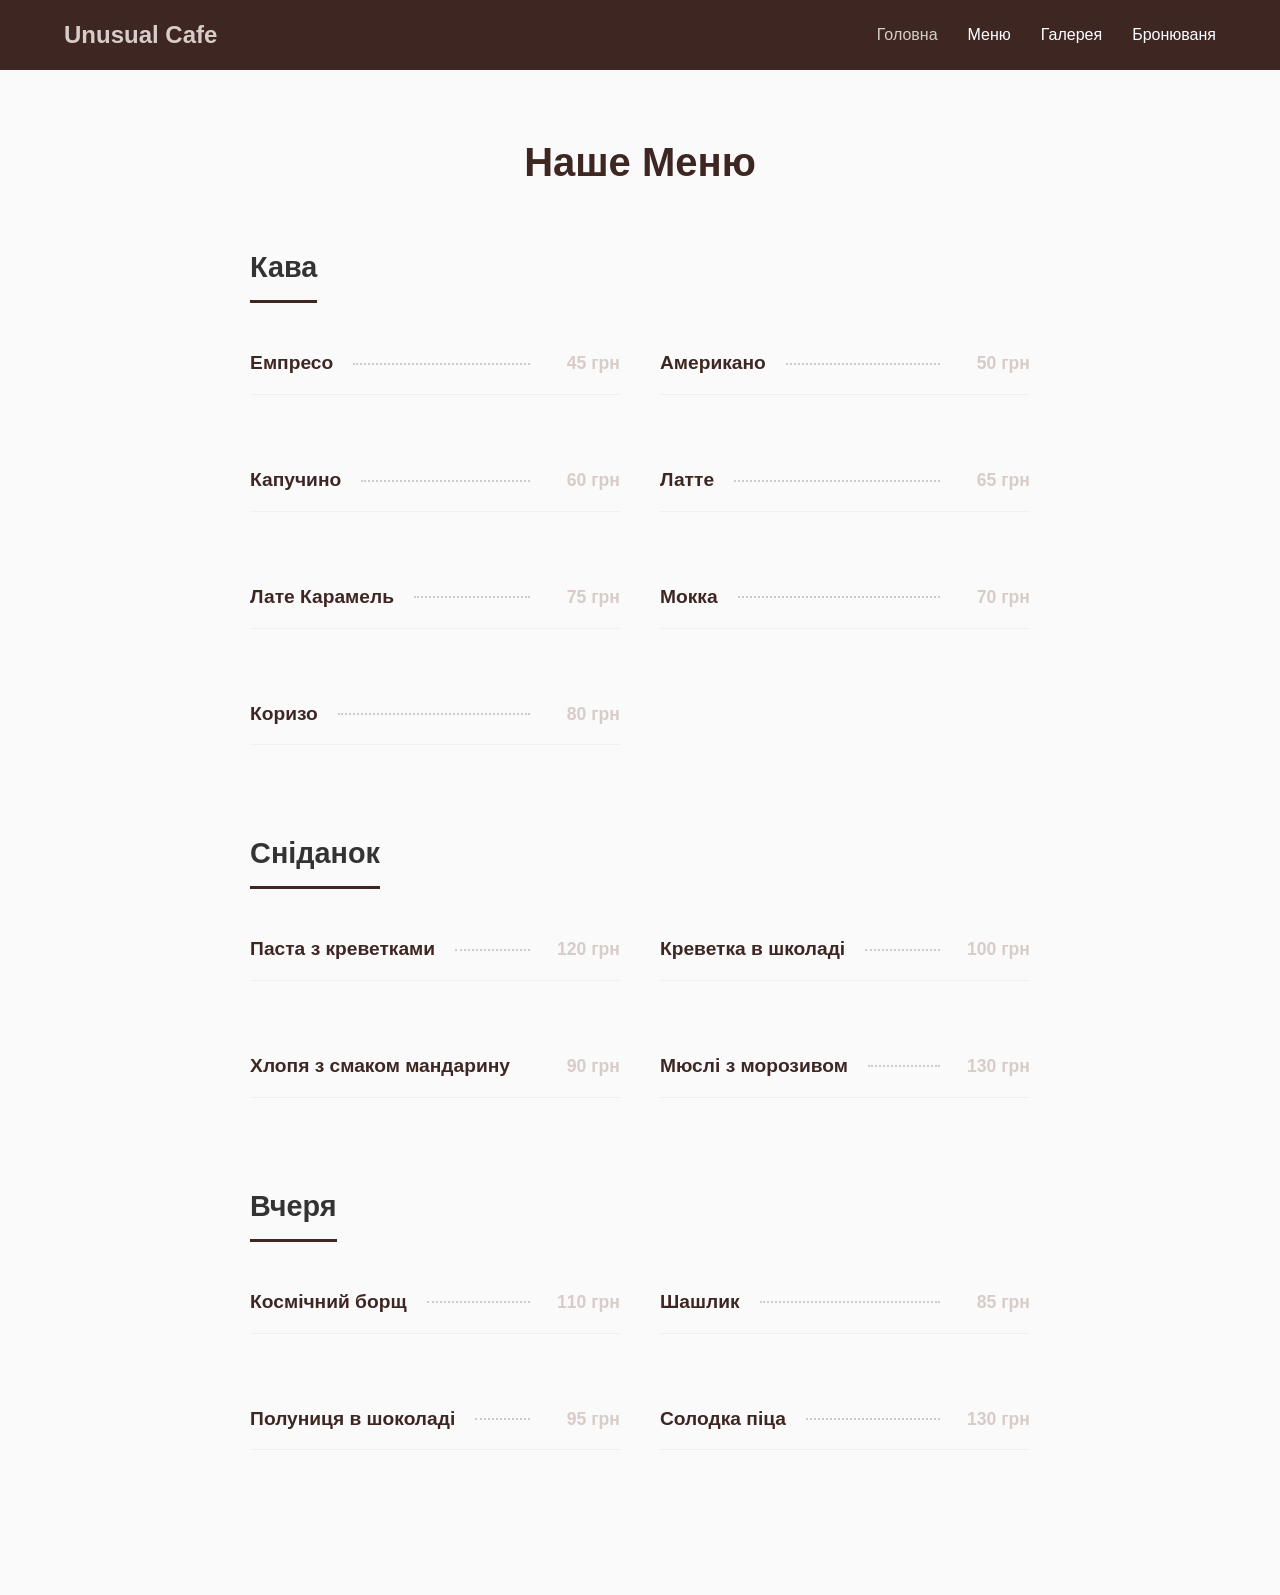
<file: menu.html>
<!DOCTYPE html>
<html lang="en">
  <head>
    <meta charset="UTF-8" />
    <meta name="viewport" content="width=device-width, initial-scale=1.0" />
    <meta http-equiv="X-UA-Compatible" content="ie=edge" />
    <title>HTML + CSS</title>
    <link rel="stylesheet" href="styles.css" />
  </head>
  <body>
    <header class="navbar">
      <div class="logo">Unusual Cafe</div>
      <button class="hamburger" id="hamburger">
        <span></span>
        <span></span>
        <span></span>
      </button>
      <nav class="nav-menu" id="navMenu">
        <a href="index.html" class="active">Головна</a>
        <a href="menu.html">Меню</a>
        <a href="gallery.html">Галерея</a>
        <a href="booking.html">Бронюваня</a>
      </nav>
    </header>
    <main class="menu-container">
      <h1>Наше Меню</h1>
      <section class="menu-section">
          <h2> Кава</h2>
          <ul class="menu-list">
              <li class="menu-item">
                  <span class="dish-name">Емпресо</span>
                  <span class="dots"></span>
                  <span class="dish-price">45 грн</span>
              </li>
              <li class="menu-item">
                  <span class="dish-name">Американо</span>
                  <span class="dots"></span>
                  <span class="dish-price">50 грн</span>
              </li>
              <li class="menu-item">
                  <span class="dish-name">Капучино</span>
                  <span class="dots"></span>
                  <span class="dish-price">60 грн</span>
              </li>
              <li class="menu-item">
                  <span class="dish-name">Латте</span>
                  <span class="dots"></span>
                  <span class="dish-price">65 грн</span>
              </li>
              <li class="menu-item">
                  <span class="dish-name">Лате Карамель</span>
                  <span class="dots"></span>
                  <span class="dish-price">75 грн</span>
              </li>
              <li class="menu-item">
                  <span class="dish-name">Мокка</span>
                  <span class="dots"></span>
                  <span class="dish-price">70 грн</span>
              </li>
              <li class="menu-item">
                  <span class="dish-name">Коризо</span>
                  <span class="dots"></span>
                  <span class="dish-price">80 грн</span>
              </li>
          </ul>
      </section>

      <section class="menu-section">
          <h2> Сніданок</h2>
          <ul class="menu-list">
              <li class="menu-item">
                  <span class="dish-name">Паста з креветками</span>
                  <span class="dots"></span>
                  <span class="dish-price">120 грн</span>
              </li>
              <li class="menu-item">
                  <span class="dish-name">Креветка в школаді</span>
                  <span class="dots"></span>
                  <span class="dish-price">100 грн</span>
              </li>
              <li class="menu-item">
                  <span class="dish-name">Хлопя з смаком мандарину</span>
                  <span class="dots"></span>
                  <span class="dish-price">90 грн</span>
              </li>
              <li class="menu-item">
                  <span class="dish-name">Мюслі з морозивом</span>
                  <span class="dots"></span>
                  <span class="dish-price">130 грн</span>
              </li>
          </ul>
      </section>
      <section class="menu-section">
       
    <section class="menu-section">
      <h2>Вчеря</h2>
      <ul class="menu-list">
          <li class="menu-item">
              <span class="dish-name">Космічний борщ</span>
              <span class="dots"></span>
              <span class="dish-price">110 грн</span>
          </li>
          <li class="menu-item">
              <span class="dish-name">Шашлик</span>
              <span class="dots"></span>
              <span class="dish-price">85 грн</span>
          </li>
          <li class="menu-item">
              <span class="dish-name">Полуниця в шоколаді</span>
              <span class="dots"></span>
              <span class="dish-price">95 грн</span>
          </li>
          <li class="menu-item">
              <span class="dish-name">Солодка піца</span>
              <span class="dots"></span>
              <span class="dish-price">130 грн</span>
          </li>
      </ul>
  </section>
  </body>
</html>
</file>
<file: styles.css>
:root {
  --primary-color: #3e2723;
  --accent-color: #d7ccc8;
  --text-color: #333;
  --bg-color: #fafafa;
}

* {
  box-sizing: border-box;
  margin: 0;
  padding: 0;
}

body {
  font-family: "Segoe UI", Tahoma, Geneva, Verdana, sans-serif;
  background-color: var(--bg-color);
  color: var(--text-color);
  line-height: 1.6;
  display: flex;
  flex-direction: column;
  min-height: 100vh;
}

.navbar {
  display: flex;
  justify-content: space-between;
  align-items: center;
  padding: 1rem 5%;
  background-color: var(--primary-color);
  color: #fff;
  position: sticky;
  top: 0;
  z-index: 100;
}

.logo {
  font-size: 1.5rem;
  font-weight: bold;
  color: var(--accent-color);
}

.hamburger {
  display: none;
  flex-direction: column;
  background: none;
  border: none;
  cursor: pointer;
  padding: 8px;
}

.hamburger span {
  width: 25px;
  height: 3px;
  background-color: #fff;
  margin: 5px 0;
  transition: all 0.3s ease;
  border-radius: 2px;
}

.hamburger.active span:nth-child(1) {
  transform: rotate(45deg) translate(10px, 10px);
}

.hamburger.active span:nth-child(2) {
  opacity: 0;
}

.hamburger.active span:nth-child(3) {
  transform: rotate(-45deg) translate(10px, -10px);
}

.nav-menu {
  display: flex;
  gap: 30px;
}

.nav-menu a {
  color: #fff;
  text-decoration: none;
  font-weight: 500;
  transition: color 0.3s;
}

.nav-menu a:hover,
.nav-menu a.active {
  color: var(--accent-color);
}

.parallax {
  background-image: url("./Img/pexels-haleyve-3968061.jpg");
  height: 100vh;
  background-attachment: fixed;
  background-position: center;
  background-repeat: no-repeat;
  background-size: cover;
  background-color: #3e2723;
  display: flex;
  align-items: center;
  justify-content: center;
  text-align: center;
}

.hero-content h1 {
  font-size: 3.5rem;
  color: #fff;
  text-shadow: 2px 2px 4px rgba(0, 0, 0, 0.7);
  margin-bottom: 0.5rem;
}

.hero-content p {
  font-size: 1.5rem;
  color: #f0f0f0;
  margin-bottom: 2rem;
  text-shadow: 1px 1px 2px rgba(0, 0, 0, 0.7);
}

.btn {
  display: inline-block;
  padding: 12px 30px;
  background-color: var(--accent-color);
  color: var(--primary-color);
  text-decoration: none;
  font-weight: bold;
  border-radius: 4px;
  transition: background 0.3s;
  border: none;
  cursor: pointer;
}

.btn:hover {
  background-color: #fff;
}

footer {
  background-color: var(--primary-color);
  color: #fff;
  text-align: center;
  padding: 20px 0;
  margin-top: auto;
}

.content-block {
  max-width: 900px;
  margin: 40px auto;
  padding: 0 20px;
  flex: 1;
}

.menu-container {
  max-width: 1000px;
  margin: 60px auto;
  padding: 0 20px;
  flex: 1;
}

.menu-container h1 {
  font-size: 2.5rem;
  color: var(--primary-color);
  margin-bottom: 50px;
  text-align: center;
  font-weight: 700;
}

.menu-section {
  margin-bottom: 60px;
}

.menu-section h2 {
  border-bottom: 3px solid var(--primary-color);
  display: inline-block;
  margin-bottom: 30px;
  padding-bottom: 10px;
  font-size: 1.8rem;
  font-weight: 700;
}

.menu-list {
  list-style: none;
  display: grid;
  grid-template-columns: 1fr 1fr;
  gap: 30px 40px;
}

.menu-item {
  display: flex;
  align-items: baseline;
  margin-bottom: 25px;
  padding: 15px 0;
  border-bottom: 1px solid #f0f0f0;
}

.dish-name {
  font-weight: bold;
  padding-right: 10px;
  font-size: 1.2rem;
  color: var(--primary-color);
}

.dots {
  flex: 1;
  border-bottom: 2px dotted #ccc;
  margin: 0 10px;
  min-height: 0;
  align-self: center;
}

.dish-price {
  font-weight: bold;
  padding-left: 10px;
  color: var(--accent-color);
  font-size: 1.1rem;
  min-width: 80px;
  text-align: right;
}

.gallery-container {
  padding: 40px 5%;
  text-align: center;
  flex: 1;
}

.gallery-grid {
  display: grid;
  grid-template-columns: repeat(auto-fit, minmax(300px, 1fr));
  gap: 30px;
  margin-top: 30px;
}

.gallery-item {
  border-radius: 12px;
  overflow: hidden;
  box-shadow: 0 4px 12px rgba(0, 0, 0, 0.1);
  transition: transform 0.3s, box-shadow 0.3s;
  padding: 8px;
  background: #fff;
}
.gallery-item:hover {
  transform: translateY(-8px);
  box-shadow: 0 8px 20px rgba(0, 0, 0, 0.15);
}

.gallery-item img {
  width: 100%;
  height: 300px;
  object-fit: cover;
  border-radius: 8px;
  transition: transform 0.3s;
}

.gallery-item img:hover {
  transform: scale(1.05);
}

.booking-section {
  flex: 1;
  min-height: 500px;
  display: flex;
  align-items: center;
  justify-content: center;
  padding: 40px 20px;
}

.booking-form-container {
  background: linear-gradient(180deg, #ffffff 0%, #fcf9f7 100%);
  padding: 60px 50px;
  border-radius: 20px;
  width: 100%;
  max-width: 520px;
  box-shadow: 0 15px 50px rgba(62, 39, 35, 0.25), 0 0 1px rgba(62, 39, 35, 0.1);
  border: 1px solid rgba(215, 204, 200, 0.6);
  backdrop-filter: blur(10px);
}

.booking-form-container h2 {
  color: var(--primary-color);
  margin-bottom: 15px;
  text-align: center;
  font-size: 2.2rem;
  font-weight: 700;
  letter-spacing: -0.5px;
}

.form-description {
  text-align: center;
  color: #999;
  font-size: 0.95rem;
  margin-bottom: 30px;
  font-style: italic;
}

.form-group {
  margin-bottom: 6px;
  text-align: left;
}

.form-row {
  display: grid;
  grid-template-columns: 1fr 1fr;
  gap: 20px;
  margin-bottom: 24px;
}

.form-group-half {
  margin-bottom: 0;
}

.form-group label {
  display: block;
  margin-bottom: 10px;
  font-weight: 650;
  color: var(--primary-color);
  font-size: 0.98rem;
  letter-spacing: 0.3px;
}

.form-error {
  display: block;
  color: #d32f2f;
  font-size: 0.85rem;
  margin-top: 5px;
  min-height: 16px;
}

.form-checkbox {
  display: flex;
  align-items: center;
  gap: 12px;
  margin-top: 50px;
}

.form-checkbox input[type="checkbox"] {
  width: 20px;
  height: 20px;
  cursor: pointer;
  accent-color: var(--accent-color);
}

.checkbox-label {
  margin: 0;
  font-size: 0.9rem;
  cursor: pointer;
  font-weight: 500;
  color: var(--text-color);
}

input[type="text"],
input[type="number"],
input[type="date"],
input[type="time"] {
  width: 100%;
  padding: 14px 16px;
  border: 2px solid #e0d5ce;
  border-radius: 10px;
  font-size: 1rem;
  font-family: inherit;
  background: #fafaf8;
  transition: all 0.3s cubic-bezier(0.4, 0, 0.2, 1);
  color: var(--text-color);
}

input[type="text"]::placeholder,
input[type="number"]::placeholder {
  color: #b8a89f;
}

input[type="text"]:focus,
input[type="number"]:focus,
input[type="date"]:focus,
input[type="time"]:focus {
  outline: none;
  border-color: var(--accent-color);
  background: #fff;
  box-shadow: 0 0 0 4px rgba(215, 204, 200, 0.3),
    inset 0 0 0 1px rgba(62, 39, 35, 0.05);
}

input[type="date"],
input[type="time"] {
  cursor: pointer;
}
input[type="date"]::-webkit-calendar-picker-indicator,
input[type="time"]::-webkit-calendar-picker-indicator {
  cursor: pointer;
  color: var(--primary-color);
}
.guests-selector {
  display: flex;
  align-items: center;
  gap: 0;
  border: 2px solid #e0d5ce;
  border-radius: 10px;
  overflow: hidden;
  background: #fafaf8;
}

.guest-btn {
  background: var(--accent-color);
  border: none;
  padding: 12px 16px;
  font-size: 1.2rem;
  cursor: pointer;
  transition: all 0.3s;
  color: #fff;
  font-weight: bold;
}

.guest-btn:hover {
  background: #c9a896;
}

.guest-btn:active {
  transform: scale(0.95);
}

#guests {
  flex: 1;
  border: none;
  background: transparent;
  text-align: center;
  font-size: 1.2rem;
  font-weight: bold;
  color: var(--primary-color);
  padding: 12px 16px;
}

#guests:focus {
  outline: none;
}

.btn-full {
  width: 100%;
  padding: 16px 20px;
  font-size: 1.05rem;
  font-weight: 700;
  background: linear-gradient(135deg, var(--accent-color) 0%, #c9a896 100%);
  color: #fff;
  border: none;
  border-radius: 10px;
  cursor: pointer;
  transition: all 0.3s cubic-bezier(0.4, 0, 0.2, 1);
  box-shadow: 0 6px 20px rgba(62, 39, 35, 0.15);
  text-transform: uppercase;
  letter-spacing: 0.8px;
  position: relative;
  overflow: hidden;
}
.btn-full::before {
  content: "";
  position: absolute;
  top: 0;
  left: -100%;
  width: 100%;
  height: 100%;
  background: rgba(255, 255, 255, 0.2);
  transition: left 0.3s ease;
}

.btn-full:hover::before {
  left: 100%;
}

.btn-full:hover {
  background: linear-gradient(135deg, #e8d7d0 0%, #d7ccc8 100%);
  transform: translateY(-3px);
  box-shadow: 0 10px 30px rgba(62, 39, 35, 0.25);
  color: var(--primary-color);
}

.btn-full:active {
  transform: translateY(-1px);
  box-shadow: 0 6px 15px rgba(62, 39, 35, 0.2);
}

/* --- Адаптивність (Mobile) --- */
@media (max-width: 768px) {
  .navbar {
    flex-direction: row;
    justify-content: space-between;
    align-items: center;
  }

  .hamburger {
    display: flex;
    order: 2;
  }

  .logo {
    order: 1;
  }

  .nav-menu {
    order: 3;
    position: fixed;
    left: -100%;
    top: 60px;
    flex-direction: column;
    background-color: var(--primary-color);
    width: 100%;
    text-align: center;
    transition: 0.3s;
    box-shadow: 0 10px 27px rgba(0, 0, 0, 0.05);
    padding: 20px 0;
    gap: 0;
  }

  .nav-menu.active {
    left: 0;
  }

  .nav-menu a {
    display: block;
    padding: 15px 0;
    transition: background-color 0.3s;
  }

  .nav-menu a:hover {
    background-color: rgba(215, 204, 200, 0.1);
  }

  .hero-content h1 {
    font-size: 2.2rem;
  }

  .booking-form-container {
    padding: 40px 25px;
    max-width: 100%;
  }

  .booking-form-container h2 {
    font-size: 1.6rem;
  }

  .form-description {
    font-size: 0.85rem;
    margin-bottom: 25px;
  }

  .form-row {
    grid-template-columns: 1fr;
    gap: 15px;
    margin-bottom: 20px;
  }

  .form-group {
    margin-bottom: 20px;
  }

  .form-group label {
    font-size: 0.9rem;
  }

  input[type="text"],
  input[type="number"],
  input[type="date"],
  input[type="time"] {
    padding: 12px 14px;
    font-size: 16px;
  }

  .guests-selector {
    height: 44px;
  }

  .guest-btn {
    padding: 10px 14px;
    font-size: 1.1rem;
  }

  #guests {
    padding: 10px 12px;
    font-size: 1.1rem;
  }

  .btn-full {
    padding: 14px 16px;
    font-size: 0.95rem;
    letter-spacing: 0.5px;
  }

  .gallery-grid {
    gap: 20px;
    grid-template-columns: repeat(auto-fit, minmax(250px, 1fr));
  }

  .gallery-item {
    padding: 6px;
  }

  .gallery-item img {
    height: 250px;
  }

  /* Адаптація меню: перетворення списку на картки */
  .menu-container h1 {
    font-size: 1.8rem;
    margin-bottom: 30px;
  }

  .menu-section {
    margin-bottom: 40px;
  }

  .menu-list {
    grid-template-columns: 1fr;
    gap: 15px 20px;
  }

  .menu-section h2 {
    font-size: 1.4rem;
    margin-bottom: 20px;
    padding-bottom: 8px;
  }

  .menu-item {
    flex-direction: column;
    align-items: flex-start;
    background: #fff;
    border: 2px solid #eee;
    padding: 20px;
    border-radius: 12px;
    box-shadow: 0 2px 8px rgba(0, 0, 0, 0.08);
    margin-bottom: 20px;
    border-bottom: none;
  }

  .dish-name {
    font-size: 1.1rem;
    margin-bottom: 10px;
  }

  .dots {
    display: none;
  }

  .dish-price {
    align-self: flex-end;
    background-color: var(--accent-color);
    padding: 8px 16px;
    border-radius: 6px;
    color: #fff;
    font-size: 1rem;
    text-align: center;
    min-width: auto;
  }

  .dots {
    display: none;
  }

  .dish-name {
    font-size: 1.2rem;
    margin-bottom: 5px;
    color: var(--primary-color);
  }

  .dish-price {
    align-self: flex-end;
    background-color: var(--accent-color);
    padding: 5px 10px;
    border-radius: 4px;
    color: #333;
  }
}
</file>
